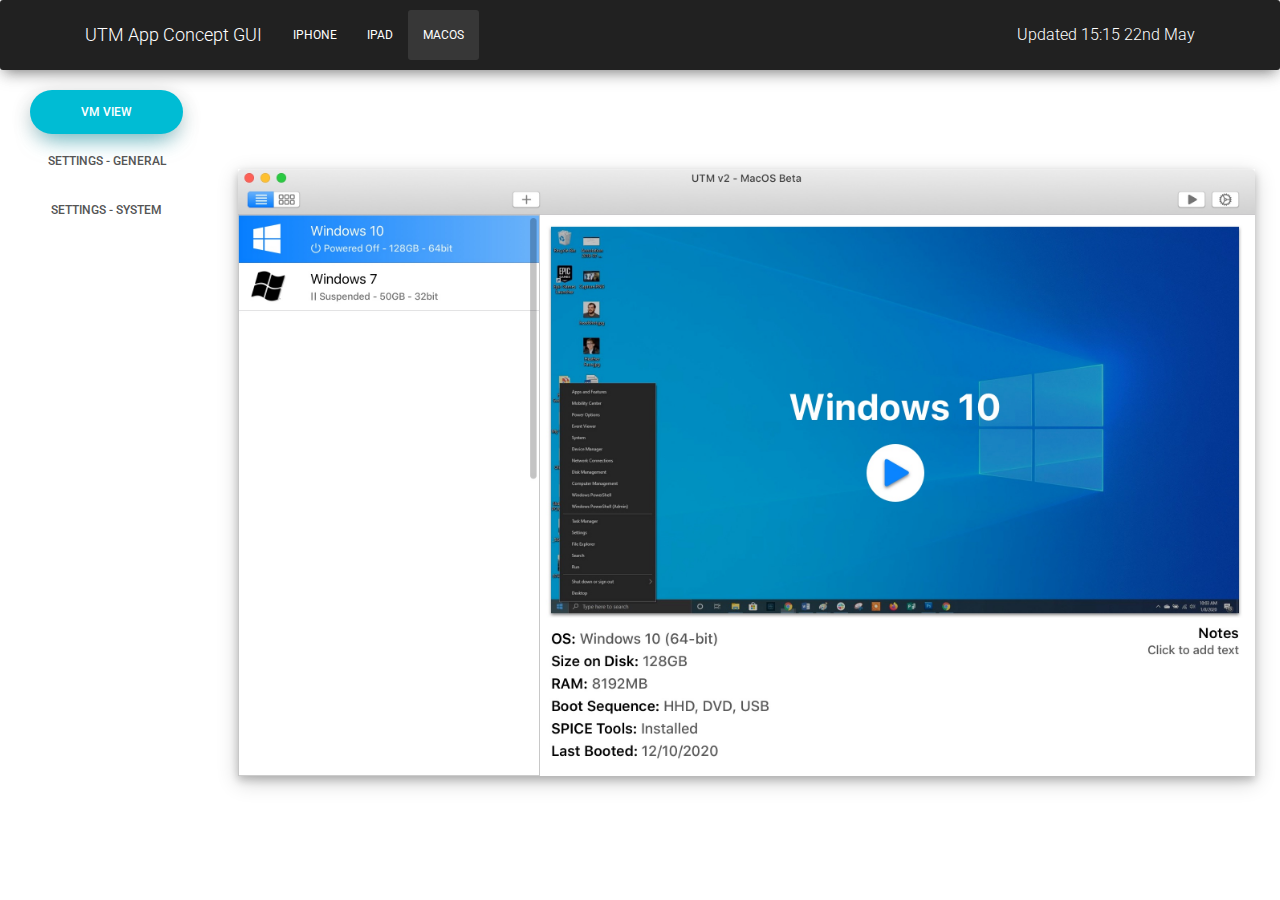
<file: macos.html>
<!doctype html>
<html lang="en">

<head>
  <title>UTM GUI Preview</title>
  <!-- Required meta tags -->
  <meta charset="utf-8">
  <meta content="width=device-width, initial-scale=1.0" name="viewport" />
  <meta http-equiv="X-UA-Compatible" content="IE=edge,chrome=1" />
  <!--     Fonts and icons     -->
  <link rel="stylesheet" type="text/css" href="https://fonts.googleapis.com/css?family=Roboto:300,400,500,700|Roboto+Slab:400,700|Material+Icons" />
  <link href="assets/css/material-kit.css?v=2.0.7" rel="stylesheet" />
  <link href="assets/css/app.css" rel="stylesheet" />
</head>

<body>
  <nav class="navbar navbar-expand-lg bg-dark">
    <div class="container">
      <a class="navbar-brand" href="javascript:;">UTM App Concept GUI</a>
      <button class="navbar-toggler" type="button" data-toggle="collapse" data-target="#navbarText" aria-controls="navbarText" aria-expanded="false" aria-label="Toggle navigation">
        <span class="sr-only">Toggle navigation</span>
        <span class="navbar-toggler-icon"></span>
        <span class="navbar-toggler-icon"></span>
        <span class="navbar-toggler-icon"></span>
      </button>
      <div class="collapse navbar-collapse" id="navbarText">
        <ul class="navbar-nav mr-auto">
          <li class="nav-item ">
            <a class="nav-link" href="/utmGUI/">iPhone</a>
          </li>
          <li class="nav-item">
            <a class="nav-link" href="ipad.html">iPad</a>
          </li>
          <li class="nav-item active">
            <a class="nav-link" href="macos.html">MacOS<span class="sr-only">(current)</span></a>
          </li>
        </ul>
        <span class="navbar-text">
          Updated 15:15 22nd May 
        </span>
      </div>
    </div>
  </nav>

  <div class="row">
    <div class="col-md-2">
      <ul class="nav nav-pills nav-pills-info flex-column">
        <li class="nav-item"><a class="nav-link active " href="#tab1" data-toggle="tab">VM View</a></li>
        <li class="nav-item"><a class="nav-link" href="#tab2" data-toggle="tab">Settings - General</a></li>
        <li class="nav-item"><a class="nav-link" href="#tab3" data-toggle="tab">Settings - System</a></li>
      </ul>
    </div>
    <div class="col-md-10">
      <div class="tab-content">
        <div class="tab-pane active" id="tab1">
          <div class="box">
            <img src="assets/img/macos/main.jpg">
          </div>           
        </div>
        <div class="tab-pane" id="tab2">
          <div class="box">
            <img src="assets/img/macos/settings_general.jpg">
          </div> 
        </div>
        <div class="tab-pane" id="tab3">
          <div class="box">
            <img src="assets/img/macos/settings_system.jpg">
          </div> 
        </div>
      </div>
    </div>
  </div>
  <script src="assets/js/core/jquery.min.js" type="text/javascript"></script>
  <script src="assets/js/core/popper.min.js" type="text/javascript"></script>
  <script src="assets/js/core/bootstrap-material-design.min.js" type="text/javascript"></script>
  <script src="assets/js/plugins/moment.min.js"></script>
  <script async defer src="https://buttons.github.io/buttons.js"></script>
  <script src="assets/js/material-kit.js?v=2.0.7" type="text/javascript"></script>
</body>

</html>
</file>
<file: assets/css/app.css>
.box {
  display: flex;
  align-items: center;
  justify-content: center;
  height: 85vh;
  padding: 10px;
}

img {
   width: 100%;
   object-fit: contain;
   max-width: 100%;
   max-height: 100%;
   width: auto;
   height: auto;
   box-shadow: 0 4px 8px 0 rgba(0, 0, 0, 0.2), 0 6px 20px 0 rgba(0, 0, 0, 0.19);
}

body {
	background-color: #ffffff !important;
}

.row {
	margin: 0 !important;
}
</file>
